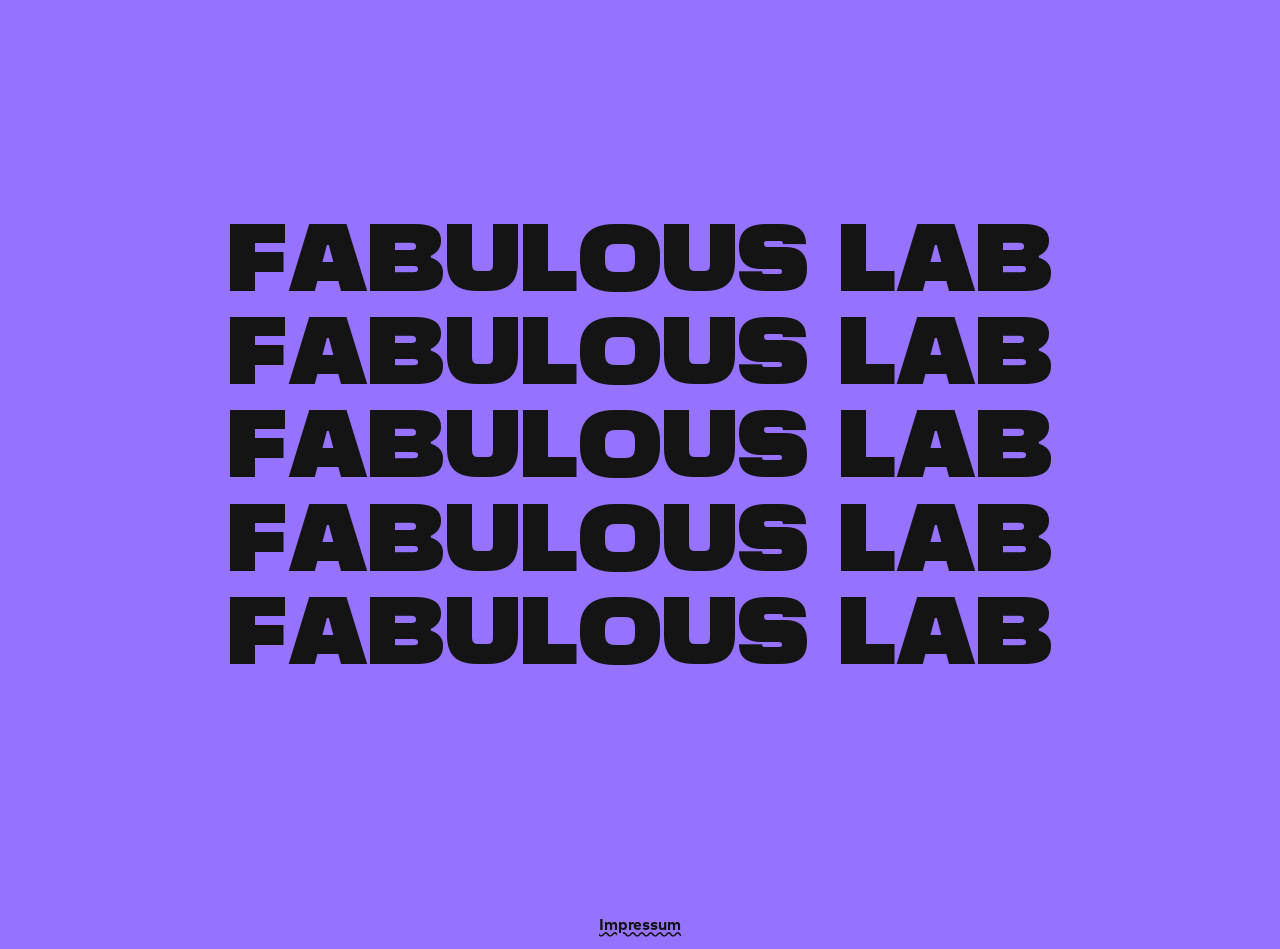
<file: index.html>
<!DOCTYPE html>
<html>
	<head>
		<title>FabulousLab Munich </title>
		<link rel="stylesheet" href="style.css">
		<script type="text/javascript" defer="">
			window.onload = function() {
				var animation = document.getElementById('animation');

				var rows = animation.children.length;
				var cols = animation.children[0].children.length;


				for (var row = 0; row < rows; row++) {
					var rowElement = animation.children[row];
					// console.debug("row %i: ", row, rowElement);
					
					for (var col = 0; col < cols; col++) {
						var colElement = rowElement.children[col];

						var ampl = Math.sin((row + col) / cols * Math.PI / 2.0);

						// console.debug("row %i col %i -> ", row, col, ampl);
						colElement.style.cssText = "animation-delay: -" + ampl * 3.0 + "s;";
					}
				}
			}
		</script>
	</head>
	<body>
		<div id="container">
			<div id="animation">
				<div><span>F</span><span>A</span><span>B</span><span>U</span><span>L</span><span>O</span><span>U</span><span>S</span><span> </span><span>L</span><span>A</span><span>B</span>
				</div>
				<div><span>F</span><span>A</span><span>B</span><span>U</span><span>L</span><span>O</span><span>U</span><span>S</span><span> </span><span>L</span><span>A</span><span>B</span>
				</div>
				<div><span>F</span><span>A</span><span>B</span><span>U</span><span>L</span><span>O</span><span>U</span><span>S</span><span> </span><span>L</span><span>A</span><span>B</span>
				</div>
				<div><span>F</span><span>A</span><span>B</span><span>U</span><span>L</span><span>O</span><span>U</span><span>S</span><span> </span><span>L</span><span>A</span><span>B</span>
				</div>
				<div><span>F</span><span>A</span><span>B</span><span>U</span><span>L</span><span>O</span><span>U</span><span>S</span><span> </span><span>L</span><span>A</span><span>B</span>
				</div>
			</div>
		</div>
		<div id="footer">
			<a href="impressum.html">Impressum</a>
		</div>
	</body>
</html>
</file>
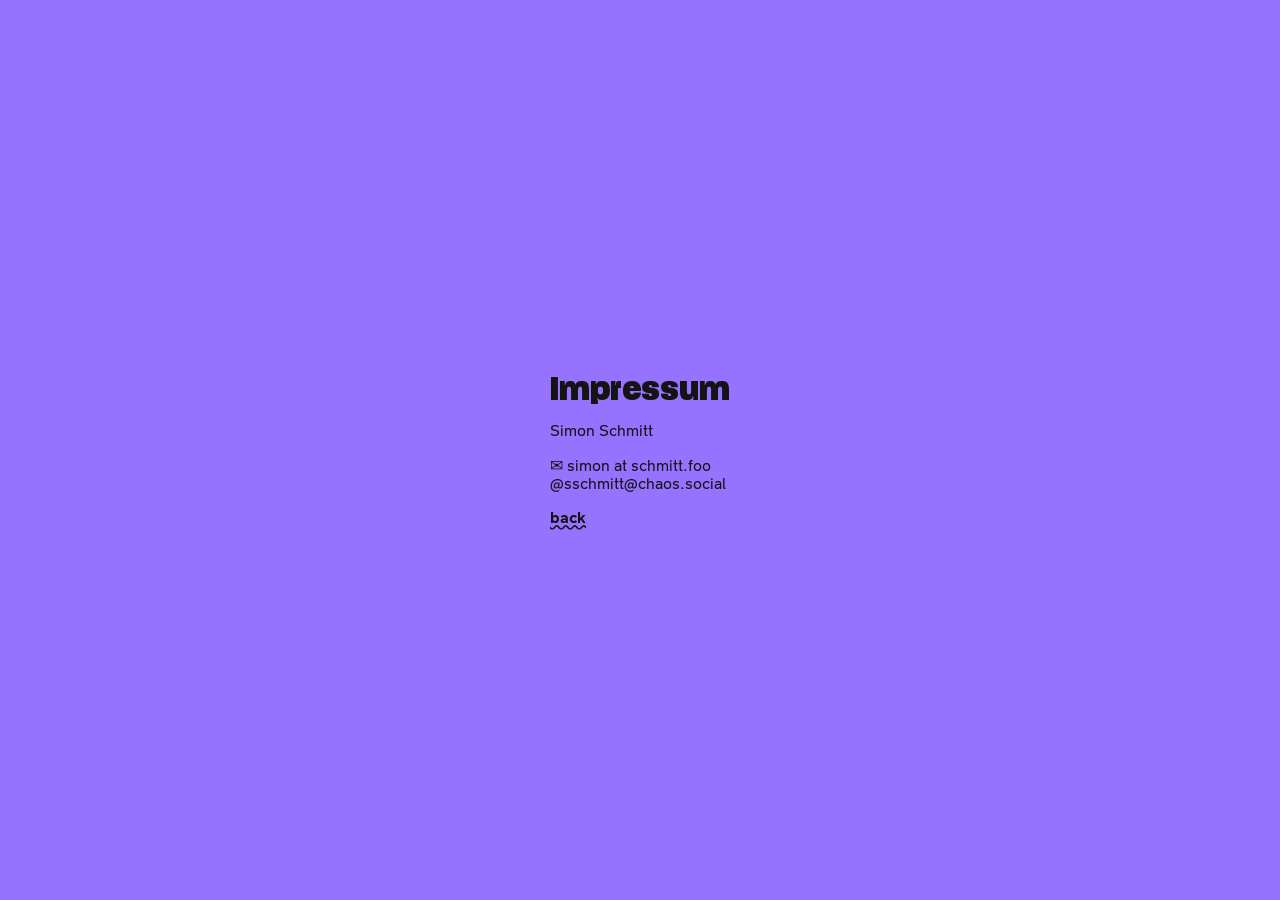
<file: impressum.html>
<!DOCTYPE html>
<html>
	<head>
		<title>FabulousLab Munich </title>
		<link rel="stylesheet" href="style.css">
	</head>
	<body>
		<div id="container">
			<div id="impressum">
				<h1>Impressum</h1>
				<p>
					Simon Schmitt<br />
					<br />
					&#x2709; simon at schmitt.foo<br />
					&commat;sschmitt&commat;chaos.social<br />
					<br />
					<a href="/">back</a>
				</p>
			</div>
		</div>
	</body>
</html>
</file>
<file: style.css>
/* mini css reset */

*,
*::after,
*::before {
  box-sizing: border-box;
  margin: 0;
  padding: 0;
}

/* definitions from the styleguide */

@font-face {
  font-family: kario;
  src: url(Kario39C3VarWEB-Roman.woff2) format('woff2');
}

@font-face {
  font-family: "OfficerCond";
  src: url("OfficerSansCondWeb-Bold.woff2") format('woff2');
  font-weight: bold;
  font-style: normal;
}
@font-face {
  font-family: "OfficerCond";
  src: url("OfficerSansCondWeb-BoldItalic.woff2") format('woff2');
  font-weight: bold;
  font-style: italic;
}
@font-face {
  font-family: "OfficerCond";
  src: url("OfficerSansCondWeb-Regular.woff2") format('woff2');
  font-weight: normal;
  font-style: normal;
}
@font-face {
  font-family: "OfficerCond";
  src: url("OfficerSansCondWeb-RegularItalic.woff2") format('woff2');
  font-weight: normal;
  font-style: italic;
}

@font-face {
  font-family: "Officer";
  src: url("OfficerSansWeb-Bold.woff2") format('woff2');
  font-weight: bold;
  font-style: normal;
}
@font-face {
  font-family: "Officer";
  src: url("OfficerSansWeb-BoldItalic.woff2") format('woff2');
  font-weight: bold;
  font-style: italic;
}
@font-face {
  font-family: "Officer";
  src: url("OfficerSansWeb-Regular.woff2") format('woff2');
  font-weight: normal;
  font-style: normal;
}
@font-face {
  font-family: "Officer";
  src: url("OfficerSansWeb-RegularItalic.woff2") format('woff2');
  font-weight: normal;
  font-style: italic;
}

:root {
  --primary-color: #00ff00;
  --dark-color: #141414;
  --neutral-color: #faf5f5;
  --secondary-color: #9673ff;
  --additional-1-color: #ff3719;
  --additional-2-color: #66f2ff;
}

/* actual styling */

body {
  background-color: var(--secondary-color);
  color: var(--dark-color);
}

h1 {
  font-family: kario;
  font-weight: 100;
  font-kerning: none;
}

p {
  font-family: Officer;
}

a {
  color: var(--dark-color);
  font-weight: bold;
  text-decoration: none;
  text-decoration-line: underline;
  text-decoration-style: wavy;
}

a:hover {
  color: var(--secondary-color);
  background-color: var(--dark-color);
}

#container {
  display: grid;
  place-items: center;
  min-height: 100vh;
}

@keyframes animateWeight {
  from {font-weight: 100;}
  to {font-weight: 10;}
}

/* sm 40rem (640px) */
@media (width >= 40rem) {
  #animation {
    --font-size: 40pt !important;
  }
}

/* md 48rem (768px) */
@media (width >= 48rem) {
  #animation {
    --font-size: 50pt !important;
  }
}

/* lg 64rem (1024px) */
@media (width >= 64rem) {
  #animation {
    --font-size: 60pt !important;
  }
}

/* xl 80rem (1280px) */
@media (width >= 80rem) {
  #animation {
    --font-size: 70pt !important;
  }
}

/* 2xl 96rem (1536px) */
@media (width >= 96) {
  #animation {
    --font-size: 80pt !important;
  }
}

#animation {
  --font-size: 30pt;
  font-family: kario;
  font-weight: 100;
  font-kerning: none;
  font-size: var(--font-size);
  font-stretch: 120%;

  margin: 0 auto;
}

#animation div {
  line-height: var(--font-size);
}

#animation div span {
  animation-name: animateWeight;
  animation-duration: 3s;
  animation-direction: alternate;
  animation-iteration-count: infinite;
  animation-timing-function: ease-in-out;
}

#footer {
  width: 100%;
  padding-top: 1rem;
  padding-bottom: 1rem;
  text-align: center;
  font-family: Officer;
}

#impressum h1 {
  margin-bottom: 1rem;
}
</file>
